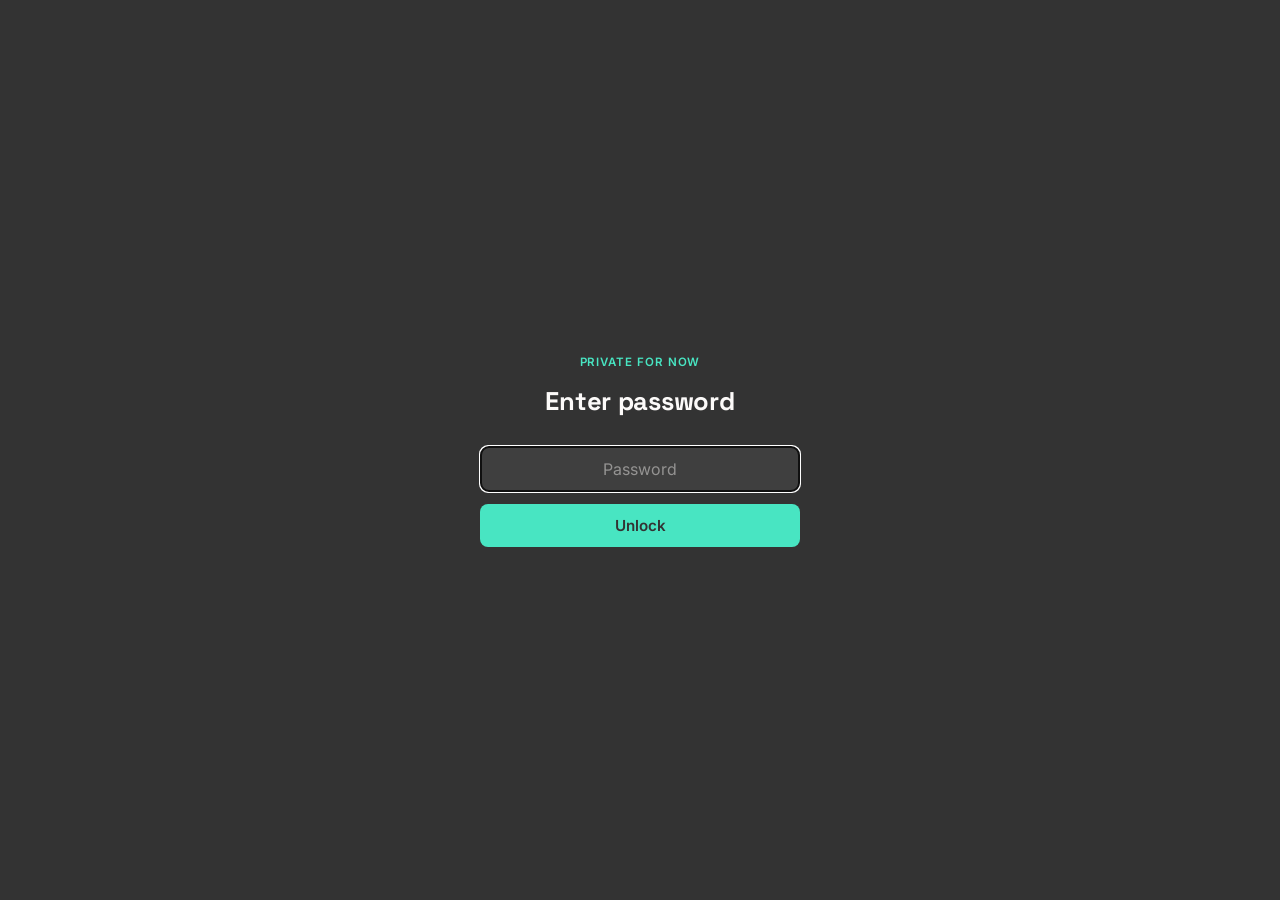
<file: index.html>
<!DOCTYPE html>
<html lang="en">
<head>
  <meta charset="UTF-8">
  <meta name="viewport" content="width=device-width, initial-scale=1.0">
  <title>Saffron's AI Projects</title>
  <meta name="description" content="A running log of the AI projects Saffron builds.">
  <meta name="robots" content="noindex, nofollow">
  <meta property="og:title" content="Saffron's AI Projects">
  <meta property="og:description" content="A running log of the AI projects Saffron builds.">
  <meta property="og:type" content="website">
  <meta property="og:url" content="https://judziah.github.io/Portfolio/">

  <link rel="preconnect" href="https://fonts.googleapis.com">
  <link rel="preconnect" href="https://fonts.gstatic.com" crossorigin>
  <link href="https://fonts.googleapis.com/css2?family=Space+Grotesk:wght@500;600;700&family=Inter:wght@400;500;600&display=swap" rel="stylesheet">

  <link rel="stylesheet" href="assets/css/style.css?v=2">
</head>
<body>
  <script src="assets/js/gate.js?v=2"></script>

  <header class="site-header">
    <div class="container header-inner">
      <span class="site-title">Saffron's AI Projects</span>
      <span class="status" title="Sage keeps this page's project list up to date as Saffron ships new work.">
        <span class="status-dot" aria-hidden="true"></span>
        Sage active
      </span>
    </div>
  </header>

  <main>
    <section class="hero container">
      <h1>Hi, I'm Saffron.</h1>
      <p class="lead">This page is where I put AI projects as I build them — a running log, not a highlight reel.</p>
      <p class="lead">Nothing's published yet. First one's in progress.</p>
    </section>

    <section class="projects container" id="projects">
      <h2>Projects</h2>
      <div class="project-grid">
        <a class="project-card" href="projects/competitive-analysis.html">
          <h3 class="project-title">A tool that writes equity-research-grade competitive analysis</h3>
          <p class="project-desc">A Claude Code skill that turns a company name into a sourced, evidence-based competitive positioning report — forced through real research before it's allowed to write a word.</p>
          <span class="project-link">Read the write-up →</span>
        </a>
      </div>
    </section>
  </main>

  <footer class="site-footer">
    <div class="container">
      <p>&copy; 2026 Saffron's AI Projects</p>
    </div>
  </footer>

  <!-- Cloudflare Web Analytics (free, cookieless).
       Replace YOUR_CLOUDFLARE_TOKEN_HERE with the token from:
       Cloudflare dashboard -> Web Analytics -> Add a site -> JS snippet -->
  <script defer src='https://static.cloudflareinsights.com/beacon.min.js' data-cf-beacon='{"token": "YOUR_CLOUDFLARE_TOKEN_HERE"}'></script>
</body>
</html>
</file>
<file: assets/css/style.css>
:root {
  --dark: #333333;
  --accent: #48E5C2;
  --bg: #FCFAF9;
  --peach: #F3D3BD;
  --mid-grey: #5E5E5E;
}

* {
  box-sizing: border-box;
}

body {
  margin: 0;
  background: var(--bg);
  color: var(--dark);
  font-family: 'Inter', sans-serif;
  line-height: 1.6;
  -webkit-font-smoothing: antialiased;
}

h1 {
  font-family: 'Space Grotesk', sans-serif;
  font-weight: 700;
  color: var(--dark);
  margin: 0 0 0.5em;
  letter-spacing: -0.01em;
}

a:focus-visible,
button:focus-visible {
  outline: 2px solid var(--dark);
  outline-offset: 2px;
}

.container {
  max-width: 720px;
  margin: 0 auto;
  padding: 0 24px;
}

/* Header */

.site-header {
  border-bottom: 1px solid rgba(51, 51, 51, 0.08);
}

.header-inner {
  display: flex;
  align-items: center;
  justify-content: space-between;
  padding: 20px 24px;
}

.site-title {
  font-family: 'Space Grotesk', sans-serif;
  font-weight: 700;
  font-size: 1.05rem;
}

/* Status is teal-on-dark (7.98:1), never teal-on-cream (1.52:1, fails contrast) */
.status {
  display: inline-flex;
  align-items: center;
  gap: 7px;
  background: var(--dark);
  color: var(--bg);
  padding: 6px 12px;
  border-radius: 999px;
  font-size: 0.75rem;
  cursor: default;
}

.status-dot {
  width: 7px;
  height: 7px;
  border-radius: 50%;
  background: var(--accent);
}

/* Hero */

.hero {
  padding: 96px 24px 120px;
}

.hero h1 {
  font-size: 2.75rem;
  margin-bottom: 20px;
}

.lead {
  font-size: 1.1rem;
  color: var(--mid-grey);
  max-width: 560px;
}

.lead + .lead {
  margin-top: 12px;
}

/* Footer */

.site-footer {
  border-top: 1px solid rgba(51, 51, 51, 0.08);
  padding: 20px 0;
  color: var(--mid-grey);
  font-size: 0.85rem;
}

.site-footer p {
  margin: 0;
}

/* Site gate */

html.gate-locked body > *:not(#site-gate) {
  display: none;
}

#site-gate {
  position: fixed;
  inset: 0;
  z-index: 1000;
  display: flex;
  align-items: center;
  justify-content: center;
  background: var(--dark);
  padding: 24px;
}

.gate-card {
  width: 100%;
  max-width: 320px;
  text-align: center;
}

.gate-eyebrow {
  text-transform: uppercase;
  letter-spacing: 0.08em;
  font-size: 0.72rem;
  font-weight: 600;
  color: var(--accent);
  margin: 0 0 10px;
}

.gate-card h1 {
  color: var(--bg);
  font-size: 1.6rem;
  margin-bottom: 24px;
}

#gate-form {
  display: flex;
  flex-direction: column;
  gap: 12px;
}

.gate-card input {
  font-family: 'Inter', sans-serif;
  font-size: 1rem;
  padding: 12px 14px;
  border-radius: 8px;
  border: 1px solid rgba(252, 250, 249, 0.25);
  background: rgba(252, 250, 249, 0.06);
  color: var(--bg);
  text-align: center;
  letter-spacing: 0.1em;
}

.gate-card input::placeholder {
  color: rgba(252, 250, 249, 0.45);
  letter-spacing: normal;
}

.gate-card button {
  font-family: 'Inter', sans-serif;
  font-weight: 600;
  font-size: 0.95rem;
  padding: 12px 14px;
  border-radius: 8px;
  border: none;
  background: var(--accent);
  color: var(--dark);
  cursor: pointer;
}

.gate-card button:hover {
  opacity: 0.9;
}

.gate-error {
  color: var(--bg);
  opacity: 0.75;
  font-size: 0.85rem;
  margin: 16px 0 0;
}

/* Projects */

.projects {
  padding: 8px 0 88px;
}

.project-grid {
  display: grid;
  grid-template-columns: repeat(auto-fit, minmax(240px, 1fr));
  gap: 20px;
  margin-top: 24px;
}

.project-card {
  display: block;
  background: #ffffff;
  border: 1px solid rgba(51, 51, 51, 0.08);
  border-radius: 14px;
  padding: 24px;
  box-shadow: 0 1px 2px rgba(51, 51, 51, 0.06);
  text-decoration: none;
  color: inherit;
  transition: transform 0.15s ease, box-shadow 0.15s ease;
}

.project-card:hover {
  transform: translateY(-2px);
  box-shadow: 0 8px 24px rgba(51, 51, 51, 0.08);
}

.project-title {
  font-family: 'Space Grotesk', sans-serif;
  font-weight: 700;
  font-size: 1.15rem;
  color: var(--dark);
  margin: 0 0 10px;
}

.project-desc {
  font-size: 0.92rem;
  color: var(--mid-grey);
  margin: 0 0 16px;
}

.project-link {
  font-size: 0.85rem;
  font-weight: 600;
  color: var(--dark);
}

/* Case study page */

.case-study {
  padding: 56px 0 96px;
}

.case-study .back-link {
  display: inline-block;
  font-size: 0.85rem;
  color: var(--mid-grey);
  text-decoration: none;
  margin-bottom: 32px;
}

.case-study .back-link:hover {
  color: var(--dark);
}

.case-study .case-meta {
  color: var(--mid-grey);
  font-size: 0.9rem;
  margin-bottom: 36px;
}

.case-study h1 {
  font-size: 2.25rem;
  margin-bottom: 16px;
}

.case-study h2 {
  font-family: 'Space Grotesk', sans-serif;
  font-weight: 700;
  font-size: 1.3rem;
  color: var(--dark);
  margin: 40px 0 14px;
}

.case-study p {
  font-size: 1.02rem;
  color: var(--dark);
  max-width: 680px;
}

.case-study .callout {
  background: rgba(243, 211, 189, 0.18);
  border: 1px solid var(--peach);
  border-radius: 12px;
  padding: 20px 24px;
  margin: 24px 0;
  max-width: 680px;
}

.case-study .callout p {
  margin: 0;
  color: var(--dark);
}

.case-study .download {
  display: inline-flex;
  align-items: center;
  gap: 8px;
  margin-top: 8px;
  padding: 10px 18px;
  border-radius: 999px;
  background: var(--dark);
  color: var(--bg);
  text-decoration: none;
  font-size: 0.9rem;
  font-weight: 600;
}

.case-study .download:hover {
  opacity: 0.9;
}

@media (max-width: 600px) {
  .hero {
    padding: 64px 24px 80px;
  }

  .hero h1 {
    font-size: 2.1rem;
  }

  .case-study h1 {
    font-size: 1.8rem;
  }
}
</file>
